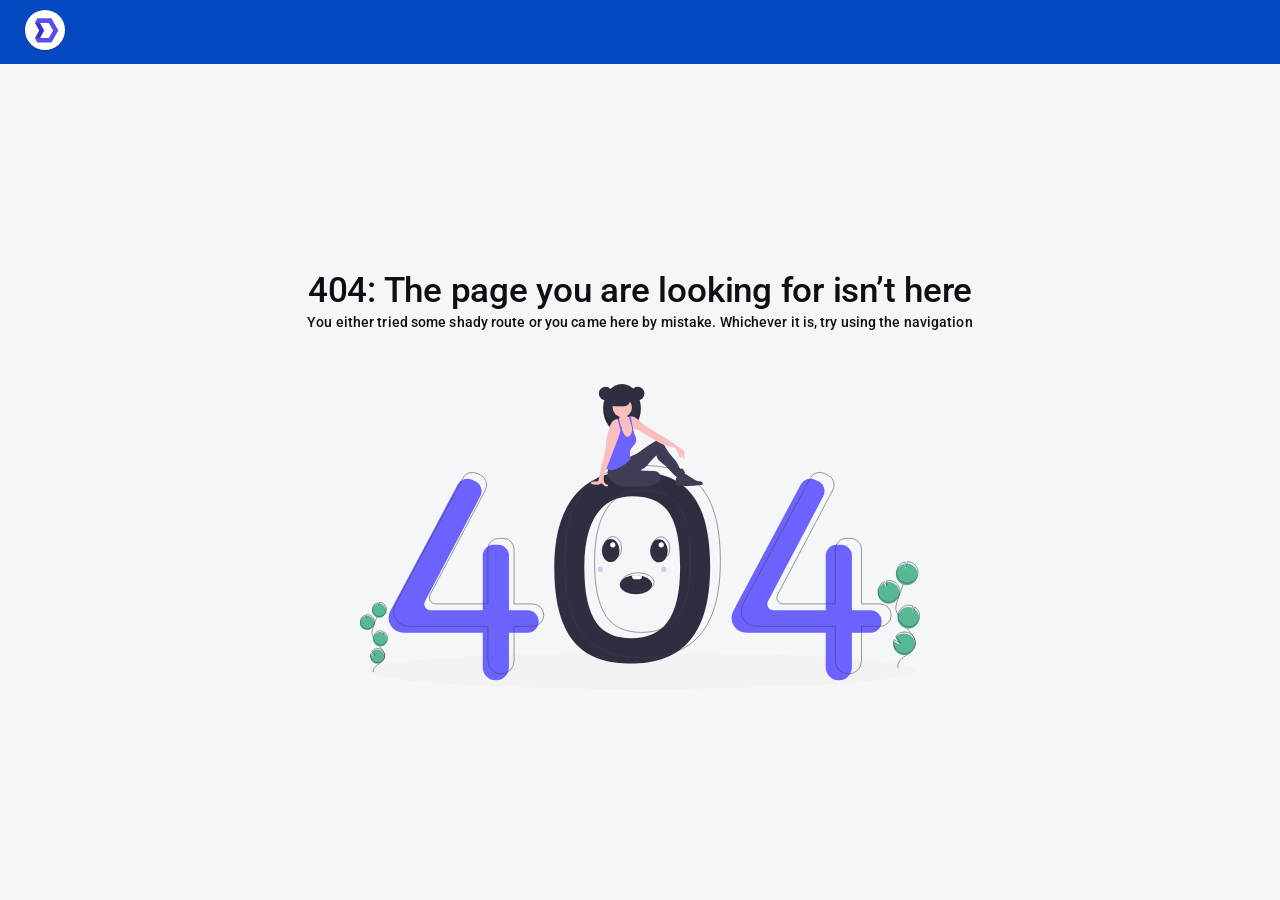
<file: index.html>
<!doctype html><html lang="en" dir="ltr"><head><meta charset="utf-8"/><link rel="shortcut icon" href="/favicon.ico"/><meta name="viewport" content="width=device-width,initial-scale=1,shrink-to-fit=no"/><meta name="theme-color" content="#000000"/><link rel="manifest" href="/manifest.json"/><link rel="stylesheet" href="https://fonts.googleapis.com/css?family=Roboto+Mono|Roboto+Slab|Roboto:300,400,500,700"/><title>React Material Dashboard</title><link href="/static/css/2.18fb2ca0.chunk.css" rel="stylesheet"></head><body><noscript>You need to enable JavaScript to run this app.</noscript><div id="root"></div><script>!function(e){function r(r){for(var n,u,l=r[0],i=r[1],f=r[2],p=0,s=[];p<l.length;p++)u=l[p],Object.prototype.hasOwnProperty.call(o,u)&&o[u]&&s.push(o[u][0]),o[u]=0;for(n in i)Object.prototype.hasOwnProperty.call(i,n)&&(e[n]=i[n]);for(c&&c(r);s.length;)s.shift()();return a.push.apply(a,f||[]),t()}function t(){for(var e,r=0;r<a.length;r++){for(var t=a[r],n=!0,l=1;l<t.length;l++){var i=t[l];0!==o[i]&&(n=!1)}n&&(a.splice(r--,1),e=u(u.s=t[0]))}return e}var n={},o={1:0},a=[];function u(r){if(n[r])return n[r].exports;var t=n[r]={i:r,l:!1,exports:{}};return e[r].call(t.exports,t,t.exports,u),t.l=!0,t.exports}u.m=e,u.c=n,u.d=function(e,r,t){u.o(e,r)||Object.defineProperty(e,r,{enumerable:!0,get:t})},u.r=function(e){"undefined"!=typeof Symbol&&Symbol.toStringTag&&Object.defineProperty(e,Symbol.toStringTag,{value:"Module"}),Object.defineProperty(e,"__esModule",{value:!0})},u.t=function(e,r){if(1&r&&(e=u(e)),8&r)return e;if(4&r&&"object"==typeof e&&e&&e.__esModule)return e;var t=Object.create(null);if(u.r(t),Object.defineProperty(t,"default",{enumerable:!0,value:e}),2&r&&"string"!=typeof e)for(var n in e)u.d(t,n,function(r){return e[r]}.bind(null,n));return t},u.n=function(e){var r=e&&e.__esModule?function(){return e.default}:function(){return e};return u.d(r,"a",r),r},u.o=function(e,r){return Object.prototype.hasOwnProperty.call(e,r)},u.p="/";var l=this["webpackJsonpreact-material-dashboard"]=this["webpackJsonpreact-material-dashboard"]||[],i=l.push.bind(l);l.push=r,l=l.slice();for(var f=0;f<l.length;f++)r(l[f]);var c=i;t()}([])</script><script src="/static/js/2.f06203c3.chunk.js"></script><script src="/static/js/main.4ff86988.chunk.js"></script></body></html>
</file>
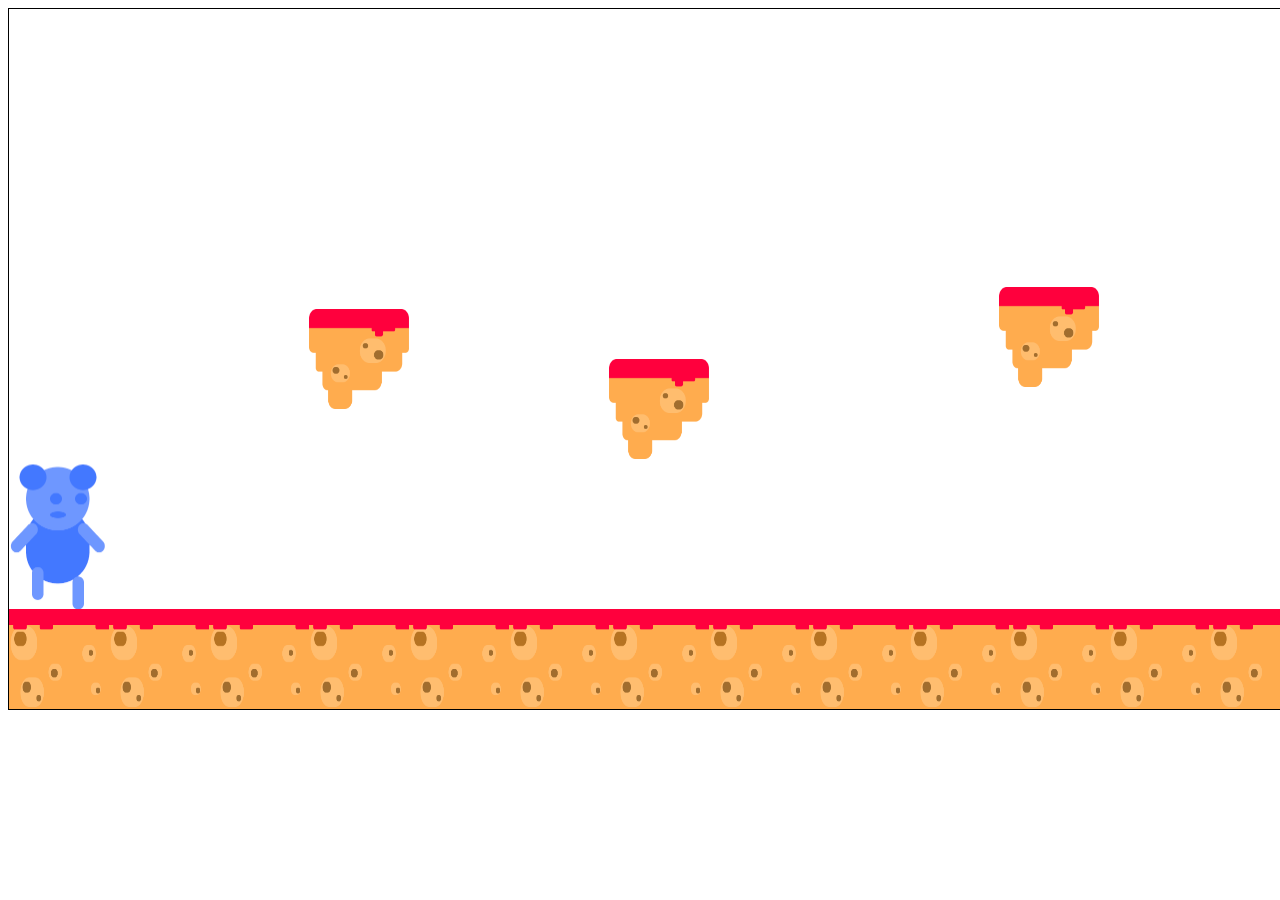
<file: Alexey/index.html>
<!DOCTYPE html>
<html lang="en">
<head>
    <meta charset="UTF-8">
    <meta name="viewport" content="width=device-width, initial-scale=1.0">
    <title>Instead of Adobe Animate</title>
</head>
<body>
    <style>
        html {
            overflow: hidden;
        }


        canvas {
            border: 1px solid black; 
        }
    </style>
    <canvas id="canvas"></canvas>

    <audio id="audio"></audio>
    <script src="js/main.js" type="module"></script>
</body>
</html>
</file>
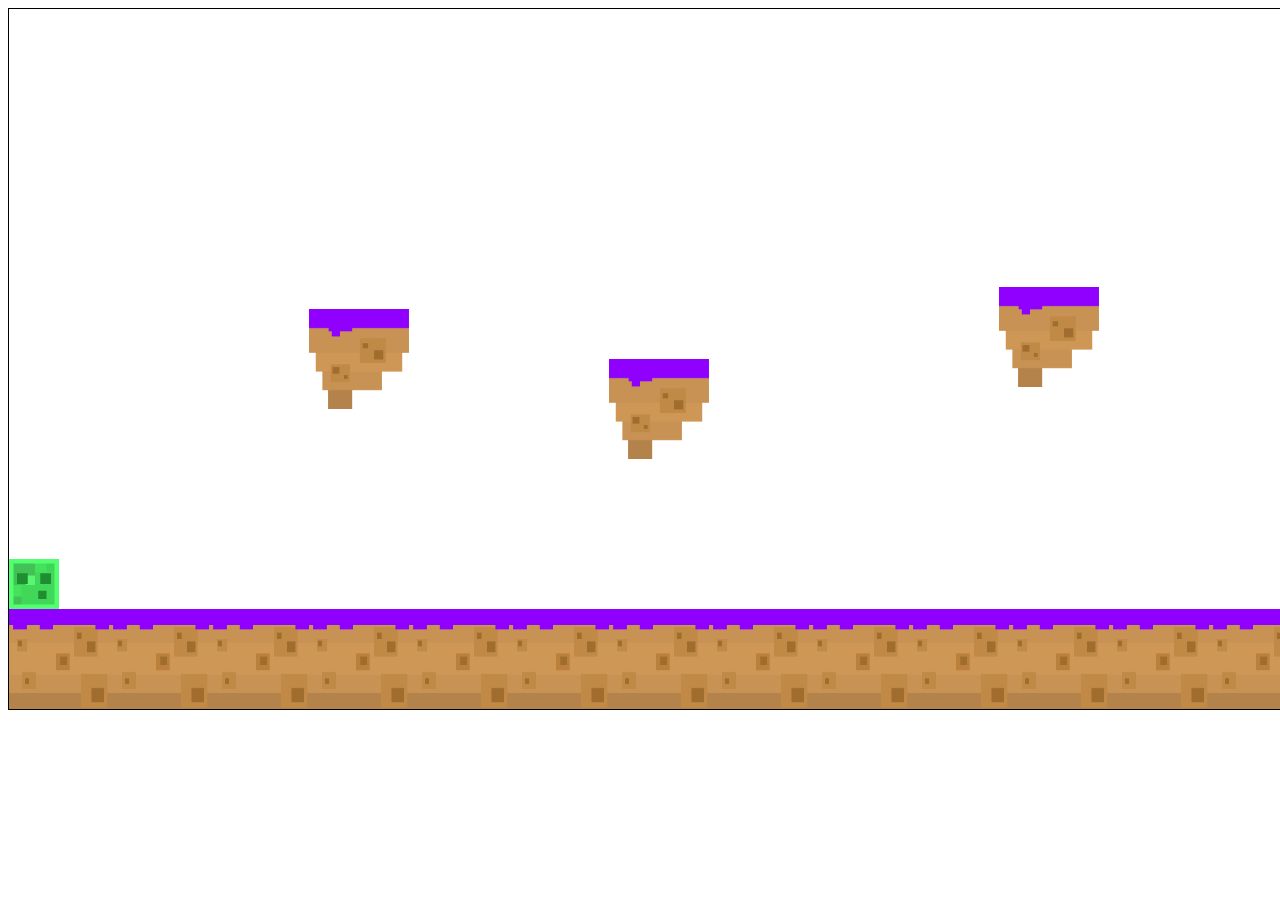
<file: Gleb/index.html>
<!DOCTYPE html>
<html lang="en">
<head>
    <meta charset="UTF-8">
    <meta name="viewport" content="width=device-width, initial-scale=1.0">
    <title>Instead of Adobe Animate</title>
</head>
<body>
    <style>
        html {
            overflow: hidden;
        }

        canvas {
            border: 1px solid black; 
        }
    </style>
    <canvas id="canvas"></canvas>

    <audio id="audio"></audio>
    <script src="js/main.js" type="module"></script>
</body>
</html>
</file>
<file: static/css/2.18fb2ca0.chunk.css>
.ps{overflow:hidden!important;overflow-anchor:none;-ms-overflow-style:none;touch-action:auto;-ms-touch-action:auto}.ps__rail-x{height:15px;bottom:0}.ps__rail-x,.ps__rail-y{display:none;opacity:0;transition:background-color .2s linear,opacity .2s linear;-webkit-transition:background-color .2s linear,opacity .2s linear;position:absolute}.ps__rail-y{width:15px;right:0}.ps--active-x>.ps__rail-x,.ps--active-y>.ps__rail-y{display:block;background-color:transparent}.ps--focus>.ps__rail-x,.ps--focus>.ps__rail-y,.ps--scrolling-x>.ps__rail-x,.ps--scrolling-y>.ps__rail-y,.ps:hover>.ps__rail-x,.ps:hover>.ps__rail-y{opacity:.6}.ps .ps__rail-x.ps--clicking,.ps .ps__rail-x:focus,.ps .ps__rail-x:hover,.ps .ps__rail-y.ps--clicking,.ps .ps__rail-y:focus,.ps .ps__rail-y:hover{background-color:#eee;opacity:.9}.ps__thumb-x{transition:background-color .2s linear,height .2s ease-in-out;-webkit-transition:background-color .2s linear,height .2s ease-in-out;height:6px;bottom:2px}.ps__thumb-x,.ps__thumb-y{background-color:#aaa;border-radius:6px;position:absolute}.ps__thumb-y{transition:background-color .2s linear,width .2s ease-in-out;-webkit-transition:background-color .2s linear,width .2s ease-in-out;width:6px;right:2px}.ps__rail-x.ps--clicking .ps__thumb-x,.ps__rail-x:focus>.ps__thumb-x,.ps__rail-x:hover>.ps__thumb-x{background-color:#999;height:11px}.ps__rail-y.ps--clicking .ps__thumb-y,.ps__rail-y:focus>.ps__thumb-y,.ps__rail-y:hover>.ps__thumb-y{background-color:#999;width:11px}@supports (-ms-overflow-style:none){.ps{overflow:auto!important}}@media (-ms-high-contrast:none),screen and (-ms-high-contrast:active){.ps{overflow:auto!important}}.scrollbar-container{position:relative;height:100%}
/*# sourceMappingURL=2.18fb2ca0.chunk.css.map */
</file>
